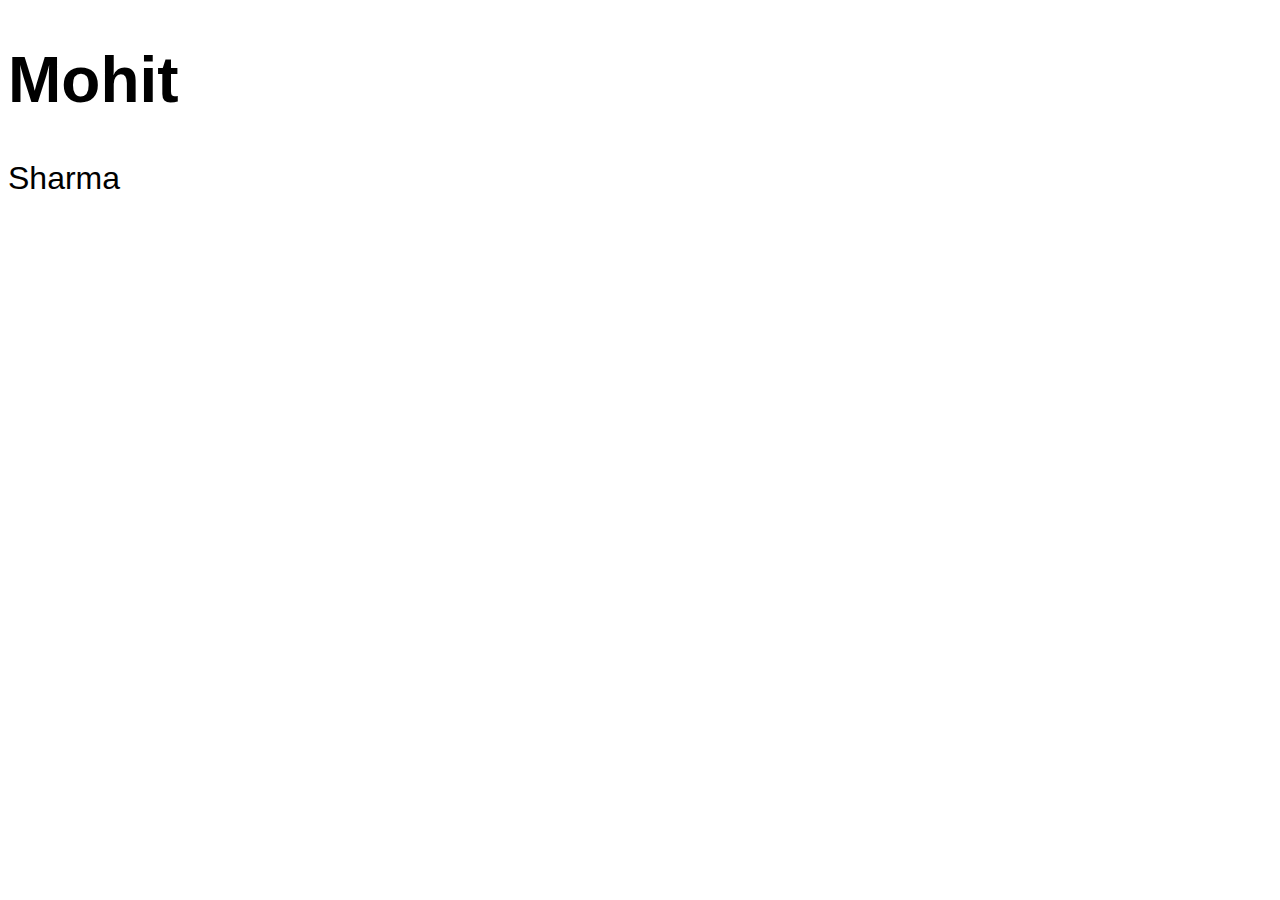
<file: 1. Basics/index.html>
<!DOCTYPE html>
<html lang="en">
    <head>
        <meta charset="UTF-8" />
        <meta name="viewport" content="width=device-width, initial-scale=1.0" />
        <title>Basics</title>
        <!-- Linking CSS file -->
        <link rel="stylesheet" href="styles.css" />
    </head>
    <body>
        <h1 id="myH1"></h1>
        <p id="myP"></p>
        <!-- Linking JS file -->
        <script src="index.js"></script>
    </body>
</html>
</file>
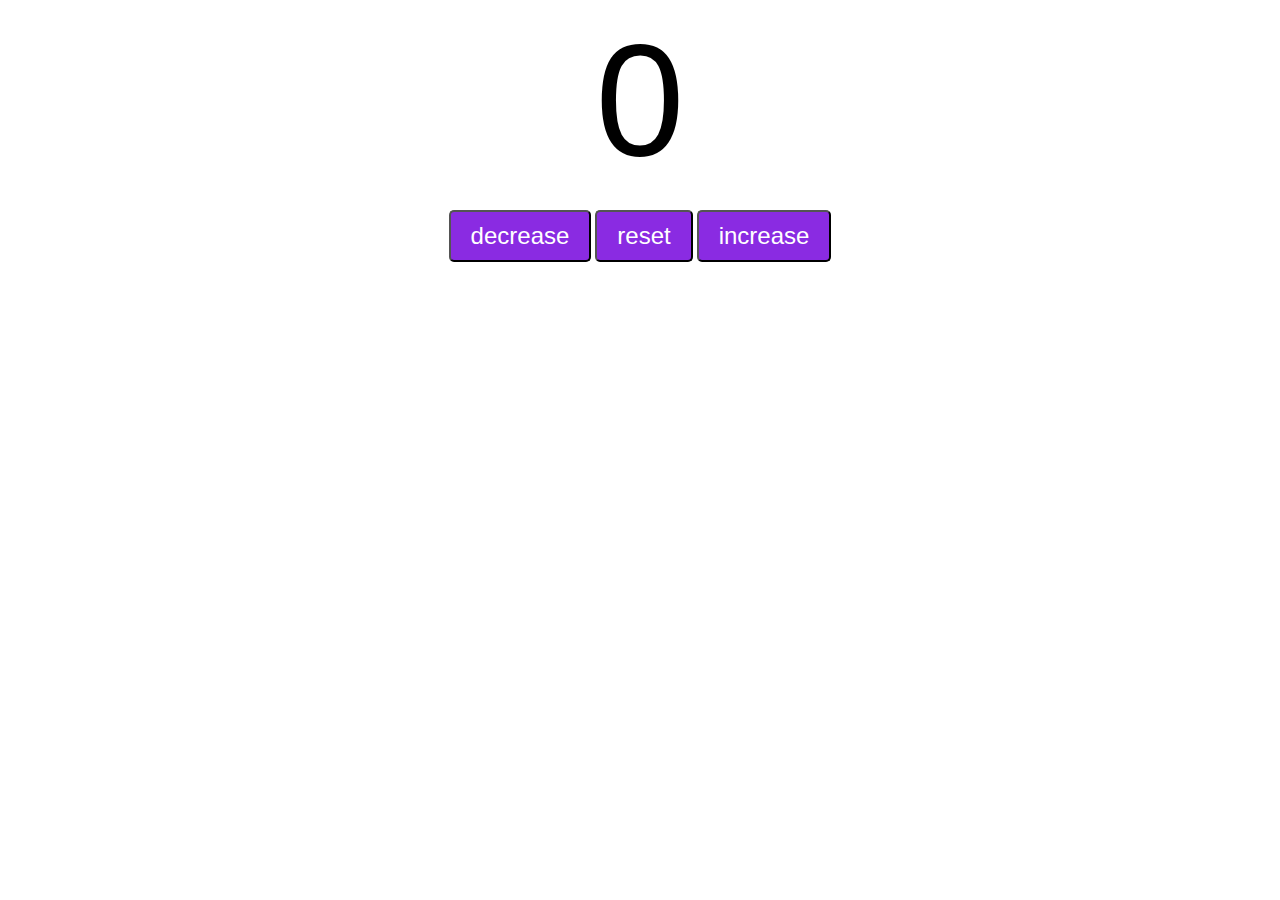
<file: 7. Counter Program/index.html>
<!DOCTYPE html>
<html lang="en">
    <head>
        <meta charset="UTF-8" />
        <meta name="viewport" content="width=device-width, initial-scale=1.0" />
        <title>Basics</title>
        <!-- Linking CSS file -->
        <link rel="stylesheet" href="styles.css" />
    </head>
    <body>
        <label id="countLabel">0</label><br />
        <div id="btnContainer">
            <button id="decreaseBtn" class="button">decrease</button>
            <button id="resetBtn" class="button">reset</button>
            <button id="increaseBtn" class="button">increase</button>
        </div>
        <!-- Linking JS file -->
        <script src="index.js"></script>
    </body>
</html>
</file>
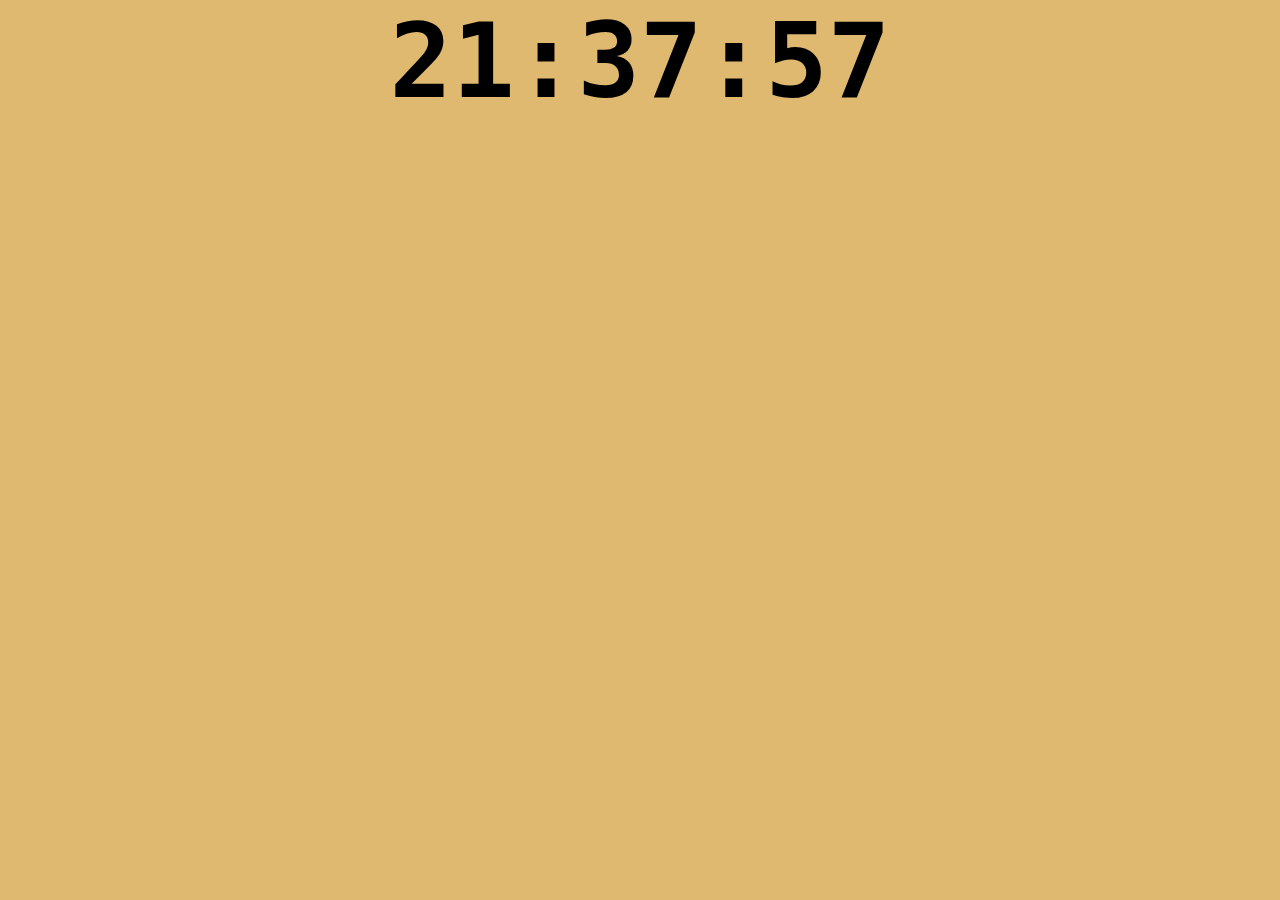
<file: _47. Digital Clock (HTML, CSS, JS)/index.html>
<!DOCTYPE html>
<html lang="en">
    <head>
        <meta charset="UTF-8" />
        <meta name="viewport" content="width=device-width, initial-scale=1.0" />
        <title>Document</title>
        <link rel="stylesheet" href="index.css">
    </head>
    <body>
        <div id="clock-container">
            <div id="clock">00:00:00</div>
        </div>

        <script src="index.js"></script>
    </body>
</html>
</file>
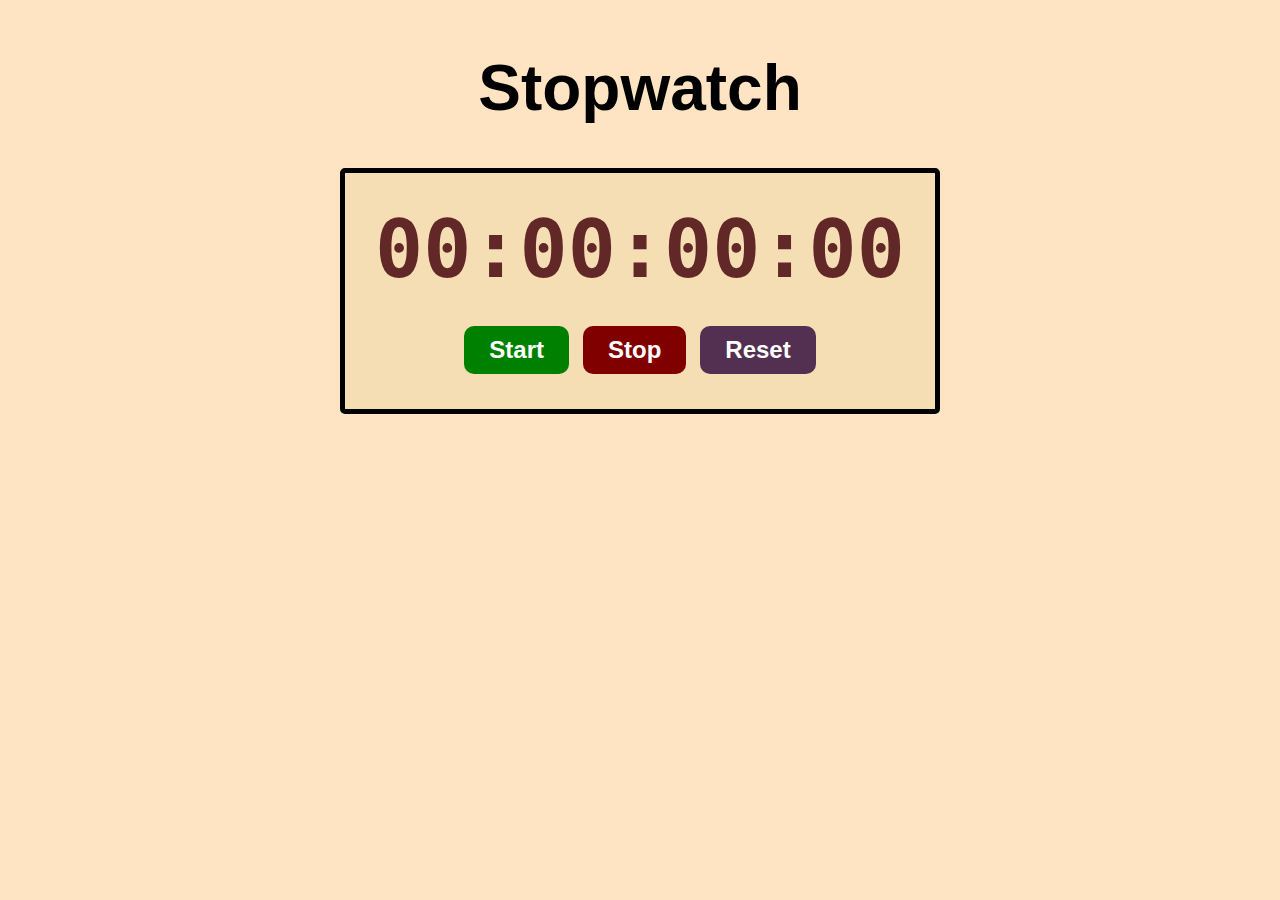
<file: _48. Stopwatch (HTML, CSS, JS)/index.html>
<!DOCTYPE html>
<html lang="en">
    <head>
        <meta charset="UTF-8" />
        <meta name="viewport" content="width=device-width, initial-scale=1.0" />
        <title>Document</title>
        <link rel="stylesheet" href="index.css" />
    </head>
    <body>
        <h1 id="myH1">Stopwatch</h1>
        <div id="container">
            <div id="stopwatch">00:00:00:00</div>
            <div id="controls">
                <button id="startButton" onclick="start()">Start</button>
                <button id="stopButton" onclick="stop()">Stop</button>
                <button id="resetButton" onclick="reset()">Reset</button>
            </div>
        </div>

        <script src="index.js"></script>
    </body>
</html>
</file>
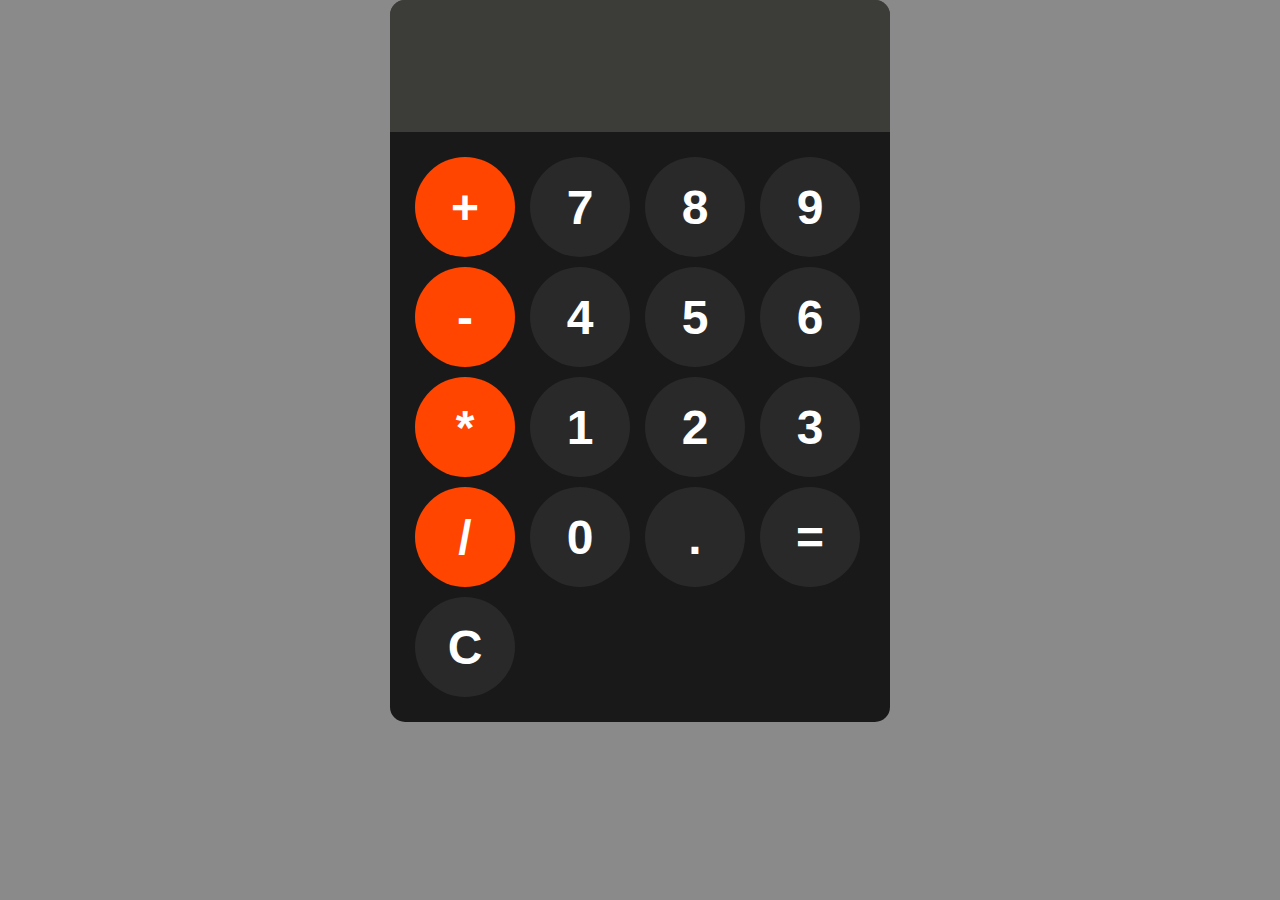
<file: _51. Calculator (HTML, CSS, JS)/index.html>
<!DOCTYPE html>
<html lang="en">
    <head>
        <meta charset="UTF-8" />
        <meta name="viewport" content="width=device-width, initial-scale=1.0" />
        <title>Document</title>
        <link rel="stylesheet" href="index.css" />
    </head>
    <body>
        <div id="calculator">
            <input id="display" readonly />
            <div id="keys">
                <button onclick="appendToDisplay('+')" class="opertaorBtn">
                    +
                </button>
                <button onclick="appendToDisplay('7')">7</button>
                <button onclick="appendToDisplay('8')">8</button>
                <button onclick="appendToDisplay('9')">9</button>
                <button onclick="appendToDisplay('-')" class="opertaorBtn">
                    -
                </button>
                <button onclick="appendToDisplay('4')">4</button>
                <button onclick="appendToDisplay('5')">5</button>
                <button onclick="appendToDisplay('6')">6</button>
                <button onclick="appendToDisplay('*')" class="opertaorBtn">
                    *
                </button>
                <button onclick="appendToDisplay('1')">1</button>
                <button onclick="appendToDisplay('2')">2</button>
                <button onclick="appendToDisplay('3')">3</button>
                <button onclick="appendToDisplay('/')" class="opertaorBtn">
                    /
                </button>
                <button onclick="appendToDisplay('0')">0</button>
                <button onclick="appendToDisplay('.')">.</button>
                <button onclick="calculate()">=</button>
                <button onclick="clearDisplay()">C</button>
            </div>
        </div>
        <script src="index.js"></script>
    </body>
</html>
</file>
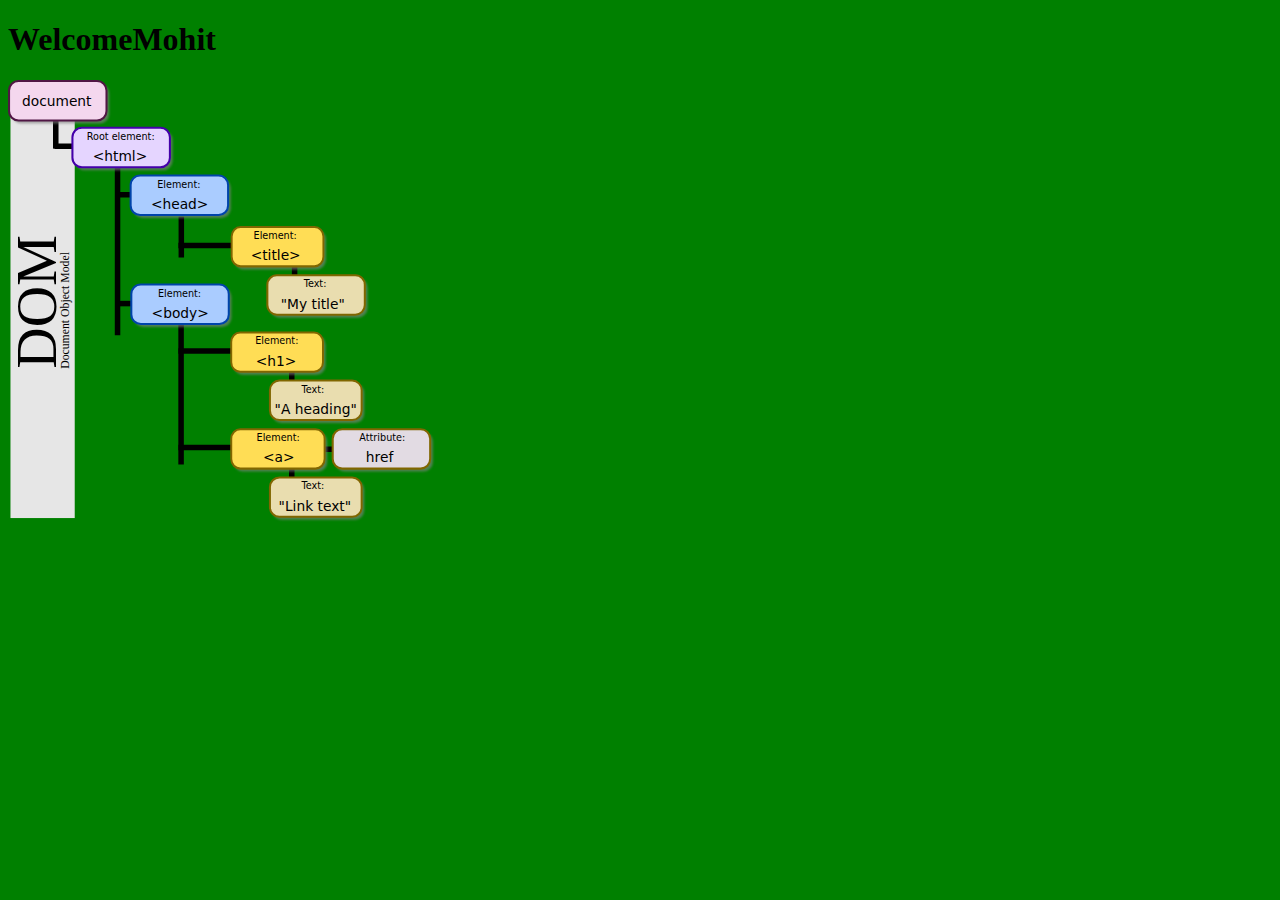
<file: _52. DOM/index.html>
<!DOCTYPE html>
<html lang="en">
    <head>
        <meta charset="UTF-8" />
        <meta name="viewport" content="width=device-width, initial-scale=1.0" />
        <title>Document</title>
    </head>
    <body>
        <h1 id="myH1">Welcome</h1>
        <img src="DOM-model.svg" />
        <script src="index.js"></script>
    </body>
</html>
</file>
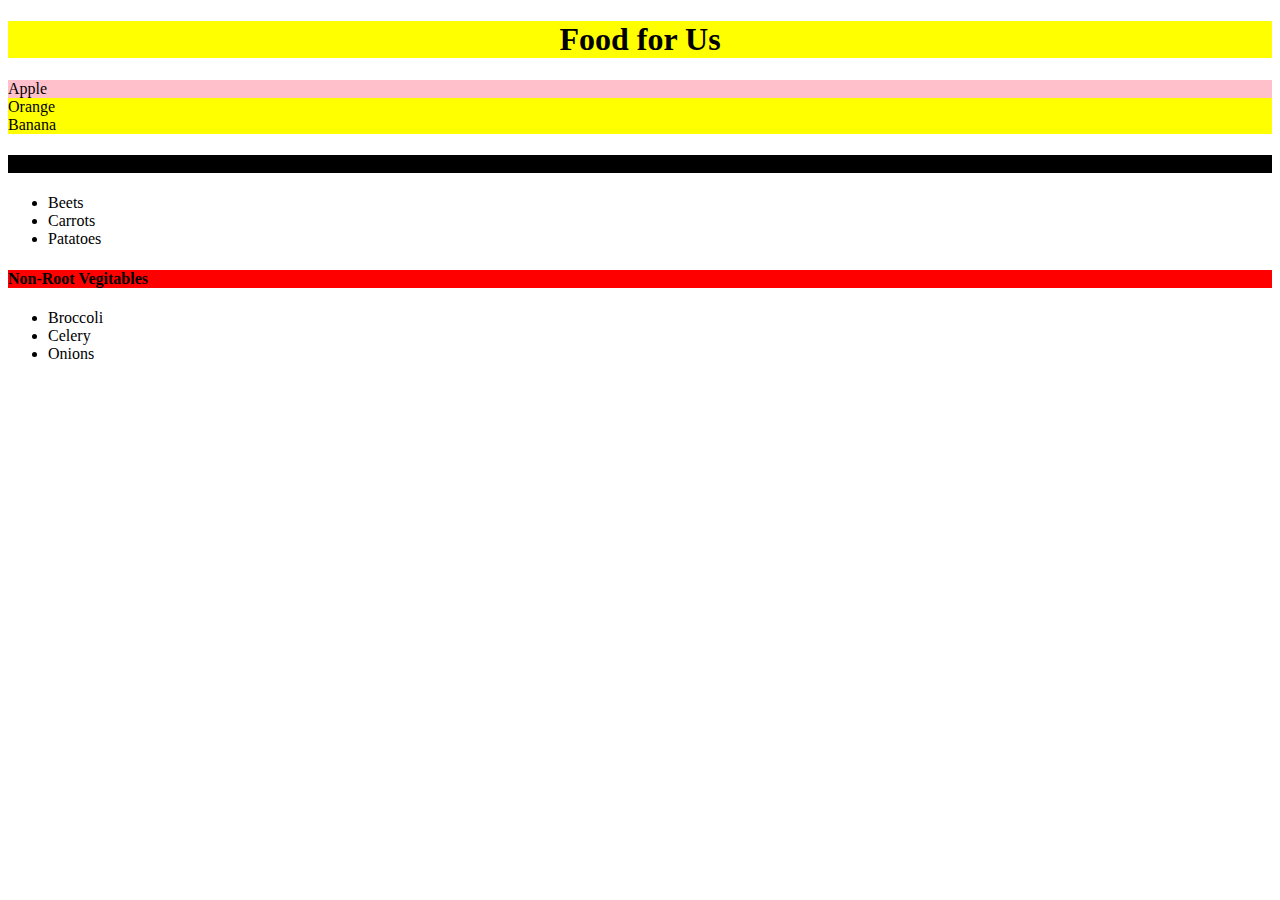
<file: _53. Element Selectors/index.html>
<!DOCTYPE html>
<html lang="en">
    <head>
        <meta charset="UTF-8" />
        <meta name="viewport" content="width=device-width, initial-scale=1.0" />
        <title>Document</title>
    </head>
    <body>
        <h1 id="myH1">Food for Us</h1>

        <div class="fruits">Apple</div>
        <div class="fruits">Orange</div>
        <div class="fruits">Banana</div>

        <h4>Root Vegitables</h4>
        <ul>
            <li>Beets</li>
            <li>Carrots</li>
            <li>Patatoes</li>
        </ul>

        <h4>Non-Root Vegitables</h4>
        <ul>
            <li>Broccoli</li>
            <li>Celery</li>
            <li>Onions</li>
        </ul>

        <script src="index.js"></script>
    </body>
</html>
</file>
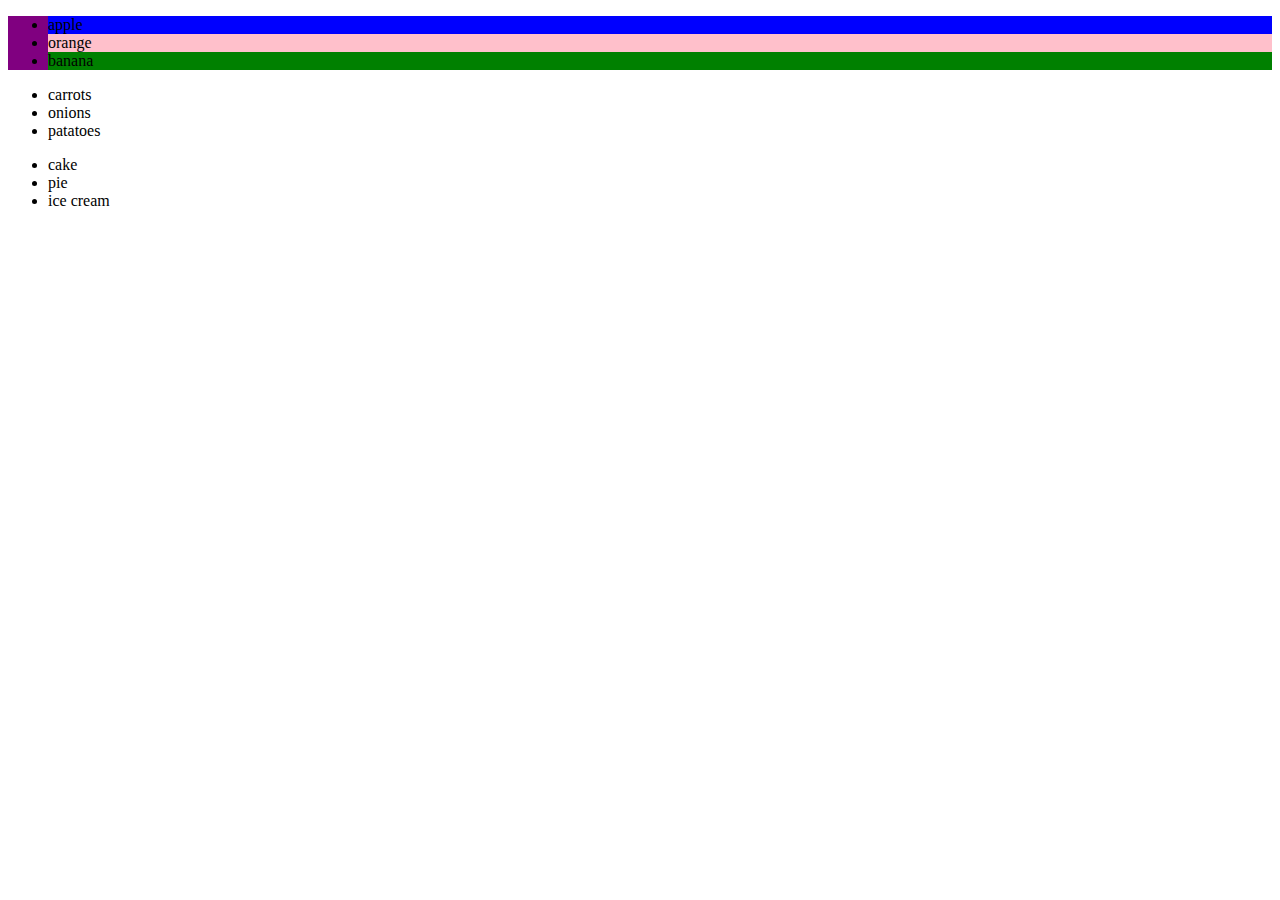
<file: _54. DOM Navigation/index.html>
<!DOCTYPE html>
<html lang="en">
    <head>
        <meta charset="UTF-8" />
        <meta name="viewport" content="width=device-width, initial-scale=1.0" />
        <title>Document</title>
    </head>
    <body>
        <ul id="fruits">
            <li id="apple">apple</li>
            <li id="orange">orange</li>
            <li id="banana">banana</li>
        </ul>

        <ul id="vegitables">
            <li id="carrots">carrots</li>
            <li id="onions">onions</li>
            <li id="patatoes">patatoes</li>
        </ul>

        <ul id="desserts">
            <li id="cake">cake</li>
            <li id="pie">pie</li>
            <li id="ice">ice cream</li>
        </ul>

        <script src="index.js"></script>
    </body>
</html>
</file>
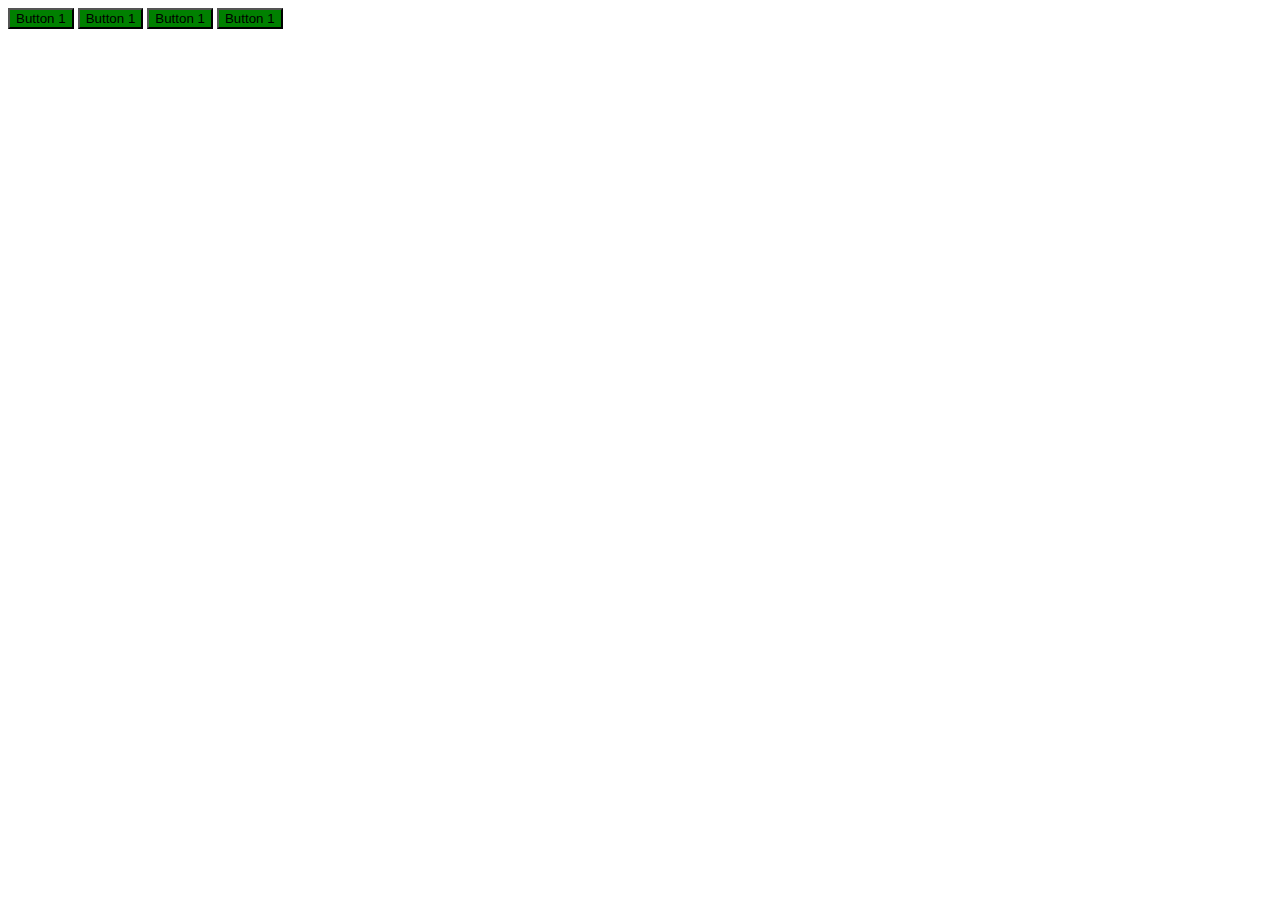
<file: _58. NodeList/index.html>
<!DOCTYPE html>
<html lang="en">
    <head>
        <meta charset="UTF-8" />
        <meta name="viewport" content="width=device-width, initial-scale=1.0" />
        <title>Document</title>
    </head>
    <body>
        <button class="myButtons">Button 1</button>
        <button class="myButtons">Button 1</button>
        <button class="myButtons">Button 1</button>
        <button class="myButtons">Button 1</button>
        <script src="index.js"></script>
    </body>
</html>
</file>
<file: 1. Basics/styles.css>
body{
    font-family: Verdana, Geneva, Tahoma, sans-serif;
    font-size: 2em;
}
</file>
<file: 7. Counter Program/styles.css>
#countLabel {
    display: block;
    text-align: center;
    font-size: 10em;
    font-family: Arial, Helvetica, sans-serif;
}

#btnContainer {
    text-align: center;
}

.button {
    padding: 10px 20px;
    font-size: 1.5em;
    color: white;
    background-color: blueviolet;
    border-radius: 5px;
    cursor: pointer;
    transition: background-color 0.25s;
}

.button:hover {
    background-color: rgb(91, 7, 168);
}
</file>
<file: _47. Digital Clock (HTML, CSS, JS)/index.css>
body {
    margin: 0;
    background-color: rgb(224, 185, 112);
}

#clock-container {
    display: flex;
    justify-content: center;
}

#clock {
    font-family: monospace;
    font-size: 6.5rem;
    font-weight: bold;
    text-align: center;
}
</file>
<file: _48. Stopwatch (HTML, CSS, JS)/index.css>
body {
    display: flex;
    flex-direction: column;
    align-items: center;
    background-color: bisque;
}

#myH1{
    font-size: 4rem;
    font-family: Arial, Helvetica, sans-serif;
    color: black;
}

#container {
    display: flex;
    flex-direction: column;
    align-items: center;
    padding: 30px;
    border: 5px solid;
    border-radius: 5px;
    background-color: wheat;
}

#stopwatch {
    font-size: 5rem;
    font-family: monospace;
    font-weight: bold;
    color: rgb(98, 40, 40);
    margin-bottom: 25px;
}

#controls button{
    font-size: 1.5rem;
    font-weight: bold;
    padding: 10px 25px;
    margin: 5px;
    border: none;
    border-radius: 10px;
    cursor: pointer;
    color: white;
    transition: background-color 0.5s ease;
}

#startButton{
    background-color: green;
}

#stopButton{
    background-color: rgb(128, 0, 0);
}

#resetButton{
    background-color: rgba(60, 23, 67, 0.874);
}

#startButton:hover{
    background-color: rgb(1, 63, 1);
}

#stopButton:hover{
    background-color: rgb(36, 2, 2);
}

#resetButton:hover{
    background-color: rgba(22, 3, 26, 0.874);
}
</file>
<file: _51. Calculator (HTML, CSS, JS)/index.css>
body {
    margin: 0;
    display: flex;
    justify-content: center;
    align-items: center;
    background-color: rgba(0, 0, 0, 0.457);
}
#calculator {
    font-family: Arial, Helvetica, sans-serif;
    background-color: rgba(0, 0, 0, 0.817);
    border-radius: 15px;
    max-width: 500px;
    overflow: hidden;
}
#display {
    width: 100%;
    padding: 20px;
    font-size: 5rem;
    text-align: left;
    border: none;
    background-color: rgba(81, 81, 74, 0.632);
    color: white;
}
#keys {
    display: grid;
    grid-template-columns: repeat(4, 1fr);
    gap: 10px;
    padding: 25px;
}

button {
    width: 100px;
    height: 100px;
    border-radius: 50px;
    border: none;
    background-color: rgba(96, 94, 94, 0.24);
    color: white;
    font-size: 3rem;
    font-weight: bold;
    cursor: pointer;
}

button:hover {
    background-color: rgba(0, 0, 0, 0.208);
}

button:active {
    background-color: rgba(255, 255, 255, 0.208);
}

.opertaorBtn {
    background-color: orangered;
}
.opertaorBtn:hover {
    background-color: rgb(237, 120, 77);
}

.opertaorBtn:active {
    background-color: rgb(227, 66, 7);
}
</file>
